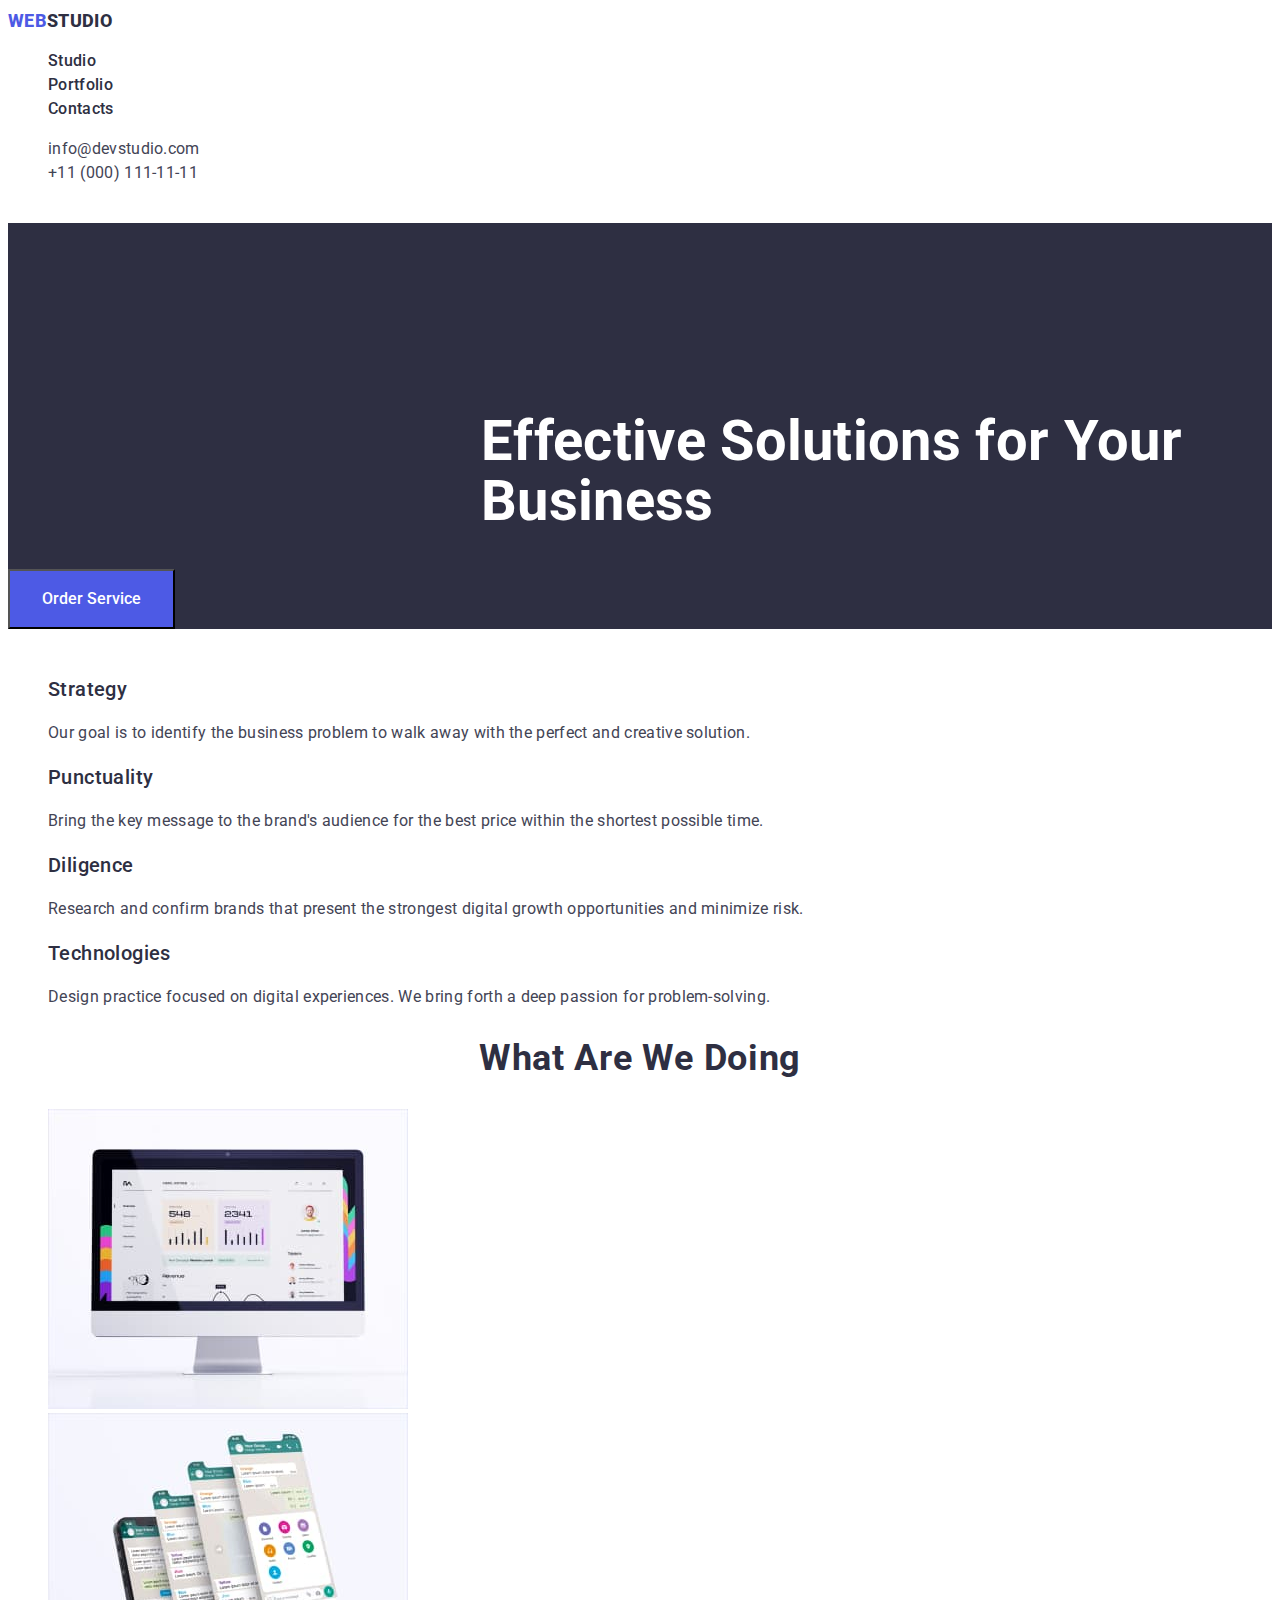
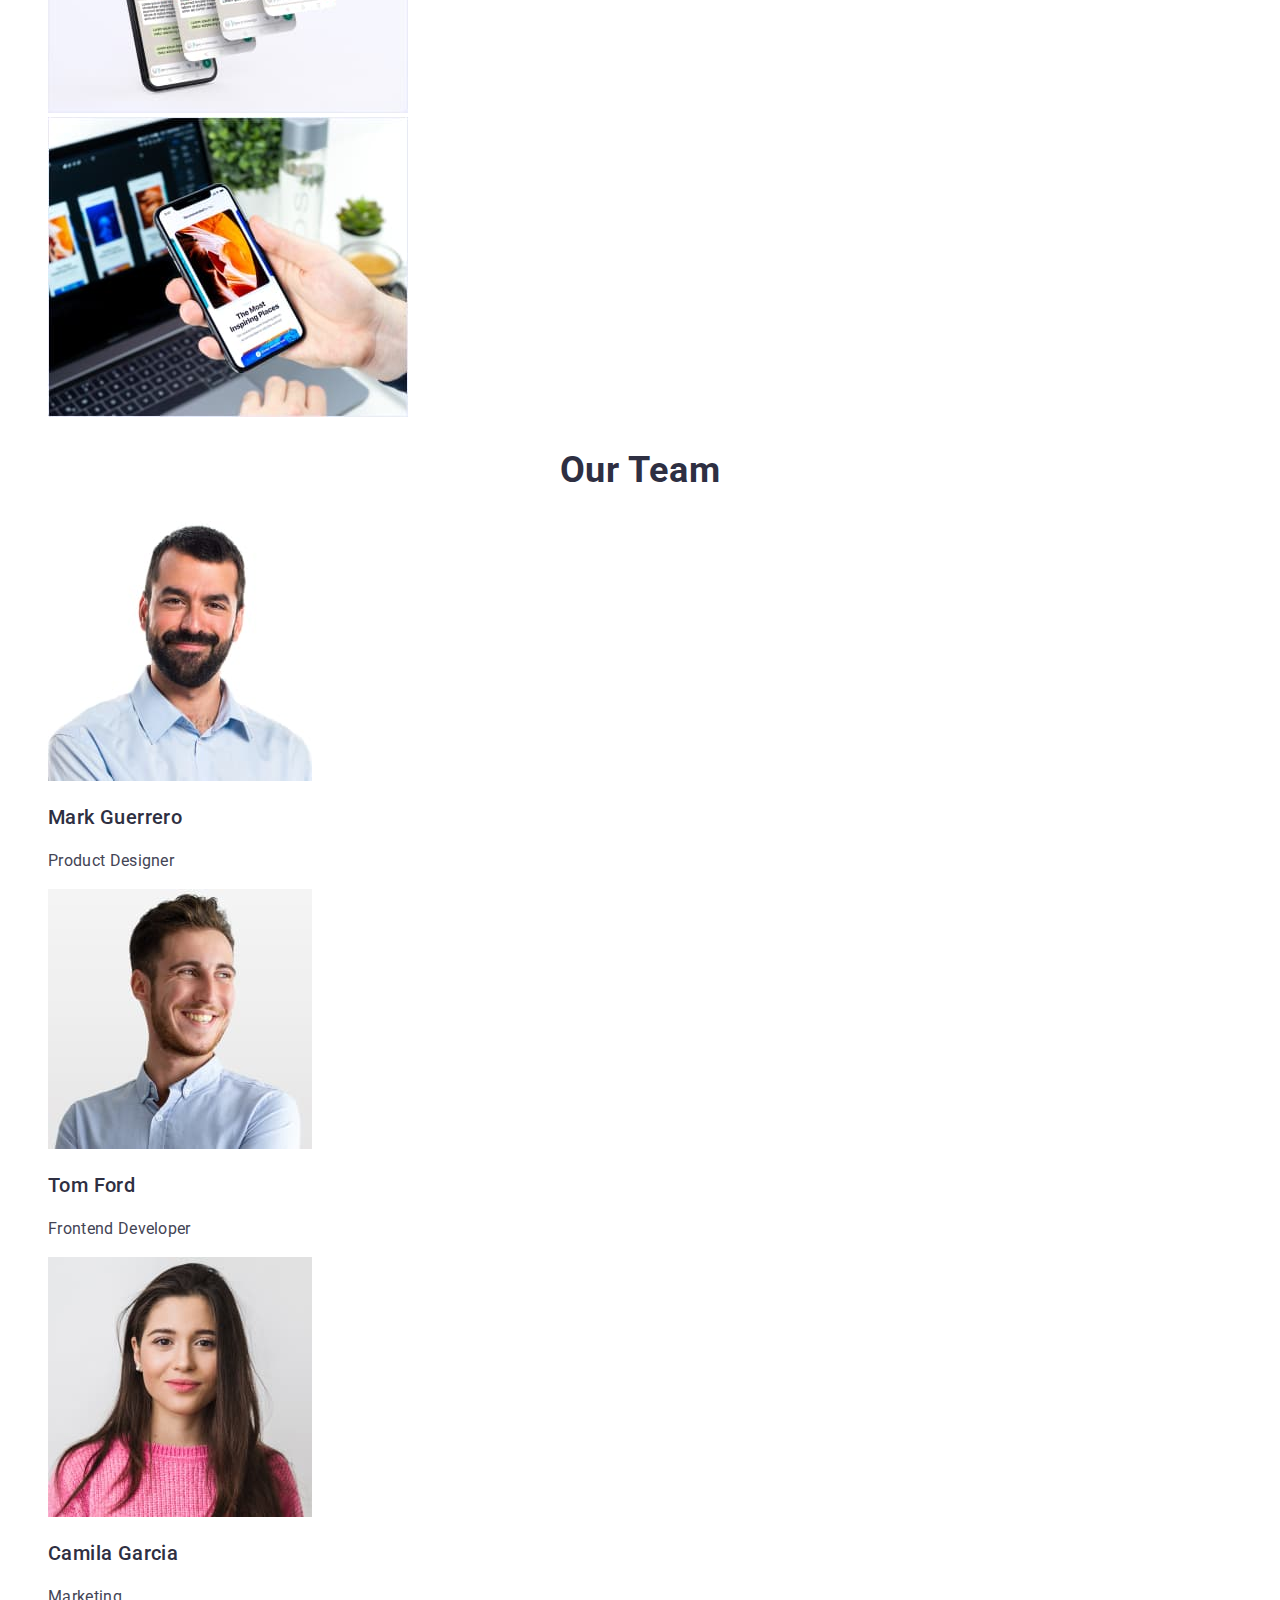
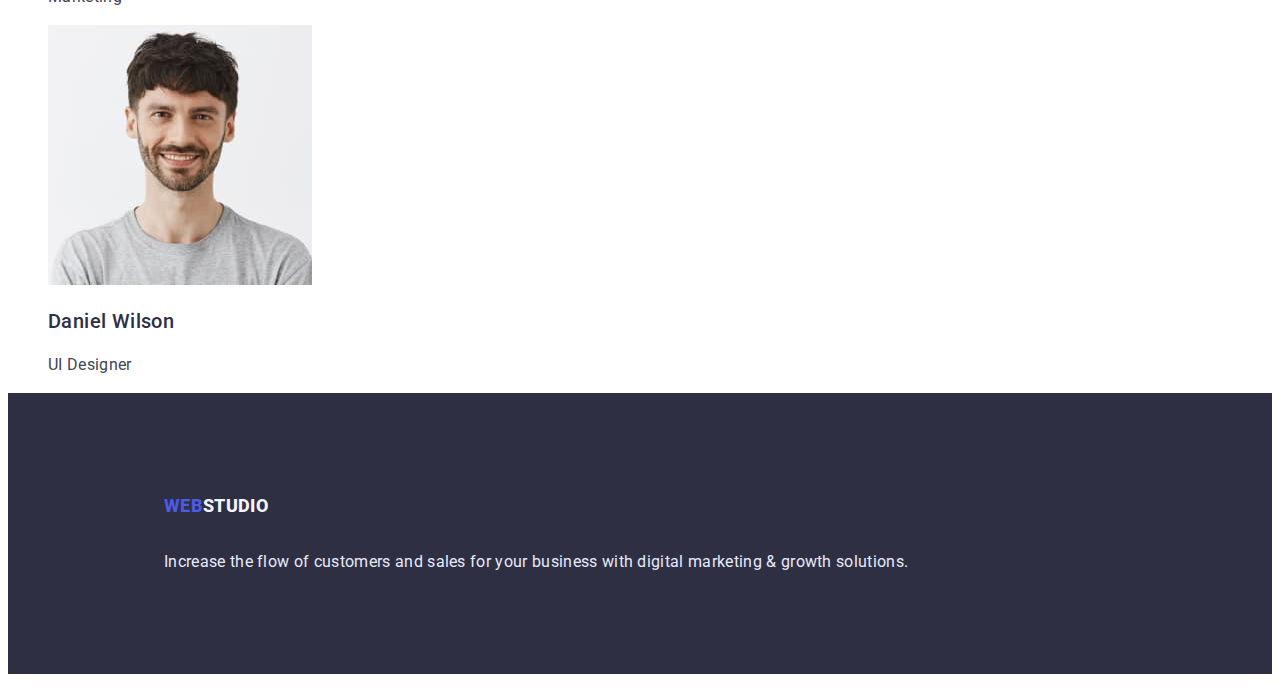
<file: index.html>
<!DOCTYPE html>
<html lang="en">
<head>
    <meta charset="UTF-8">
    <meta http-equiv="X-UA-Compatible" content="IE=edge">
    <meta name="viewport" content="width=device-width, initial-scale=1.0">
    <title>Document</title>
    <link rel="stylesheet" href="./css/style.css">
    <link rel="preconnect" href="https://fonts.googleapis.com">
    <link rel="preconnect" href="https://fonts.gstatic.com" crossorigin>
    <link href="https://fonts.googleapis.com/css2?family=Raleway:wght@800&family=Roboto:wght@400;500;700;900&display=swap" rel="stylesheet">
</head>
<body>
    <header>
        <!-- Navigation -->
        <nav class="nav">
            <a href="/">
                <span class="nav-logo-text-parth1">Web</span><span class="nav-logo-text-parth2">Studio</span>
            </a>
            <ul class="nav-title">
                <li class="nav-title-list">
                    <a href="index.html"  class="nav-title-list-text">Studio</a>
                </li>
                <li class="nav-title-list">
                    <a href="portfolio.html"  class="nav-title-list-text">Portfolio</a> 
                </li>
                <li class="nav-title-list">
                    <a href="index.html" class="nav-title-list-text">Contacts</a>  
                </li>
            </ul>
        </nav>
        <!-- Contacts -->
        <address class="nav-contact">
            <ul>
                <li class="nav-contact-list">
                    <a href="mailto:info@devstudio.com" class="nav-contact-list-text">info@devstudio.com</a>
                </li>
                <li class="nav-contact-list">
                    <a href="tel:+110001111111"  class="nav-contact-list-text">+11 (000) 111-11-11</a>
                </li>
            </ul>
        </address>     
    </header>
    <main>   
        <!-- Section 1 -->
        <section class="section-1">
            <h1 class="section-1-h1">Effective Solutions for Your Business</h1>
            <button class="section-1-startpage-btn" type="button">Order Service</button> 
        </section>
        <!-- Section 2 -->
        <section class="section-2">
            <h2 class="section-2-h2">Our Advantages</h2>
            <ul class="list">
                <li>
                    <h3 class="section-2-h3">Strategy</h3>
                    <p class="section-2-p">Our goal is to identify the business problem to walk away with the perfect and creative solution. </p>
                </li>
                <li>
                    <h3 class="section-2-h3">Punctuality</h3>
                    <p class="section-2-p">Bring the key message to the brand's audience for the best price within the shortest possible time.</p>
                </li>
                <li>
                    <h3 class="section-2-h3">Diligence</h3>
                    <p class="section-2-p">Research and confirm brands that present the strongest digital growth opportunities and minimize risk.</p>
                </li>
                <li>
                    <h3 class="section-2-h3">Technologies</h3>
                    <p class="section-2-p">Design practice focused on digital experiences. We bring forth a deep passion for problem-solving.</p>
                </li>
            </ul>
        </section>
        <!-- Section 3 -->
        <section class="section-3">
            <h2 class="section-3-h2">What are we doing</h2>
            <ul class="list">
                <li>
                    <img class="section-3-img" src="./images/img-1.jpg" alt="monitor" width="360">
                </li>
                <li>
                    <img class="section-3-img" src="./images/img-2.jpg" alt="mobile-apps" width="360">
                </li>
                <li>
                    <img class="section-3-img" src="./images/img-3.jpg" alt="phone" width="360">
                </li>
            </ul> 
        </section>
        <!-- Section 4 -->
        <section class="section-4">
            <h2 class="section-4-h2">Our Team</h2>
            <ul class="list">
                <li>
                    <img src="./images/team-card-1.jpg" alt="Mark Guerrero" width="264">
                    <h3 class="section-4-h3">Mark Guerrero</h3>
                    <p class="section-4-p">Product Designer</p>
                </li>
                <li>
                    <img src="./images/team-card-2.jpg" alt="Tom Ford" width="264">
                    <h3 class="section-4-h3">Tom Ford</h3>
                    <p class="section-4-p">Frontend Developer</p>   
                </li>
                <li>
                    <img src="./images/team-card-3.jpg" alt="Camila Garcia" width="264">
                    <h3 class="section-4-h3">Camila Garcia</h3>
                    <p class="section-4-p">Marketing</p>
                </li>
                <li>
                    <img src="./images/team-card-4.jpg" alt="Daniel Wilson" width="264">
                    <h3 class="section-4-h3">Daniel Wilson</h3>
                    <p class="section-4-p">UI Designer</p>
                </li>
            </ul>
        </section>
    </main>  
    <!-- Footer -->
    <footer class="footer">
        <a href="./index.html" class="footer-logo-position">
           <span class="footer-logo-parth1">Web</span><span class="footer-logo-parth2">Studio</span>
        </a>
        <p class="footer-p">Increase the flow of customers and sales for your business with digital marketing & growth solutions.</p>
    </footer>  
</body>
</html>
</file>
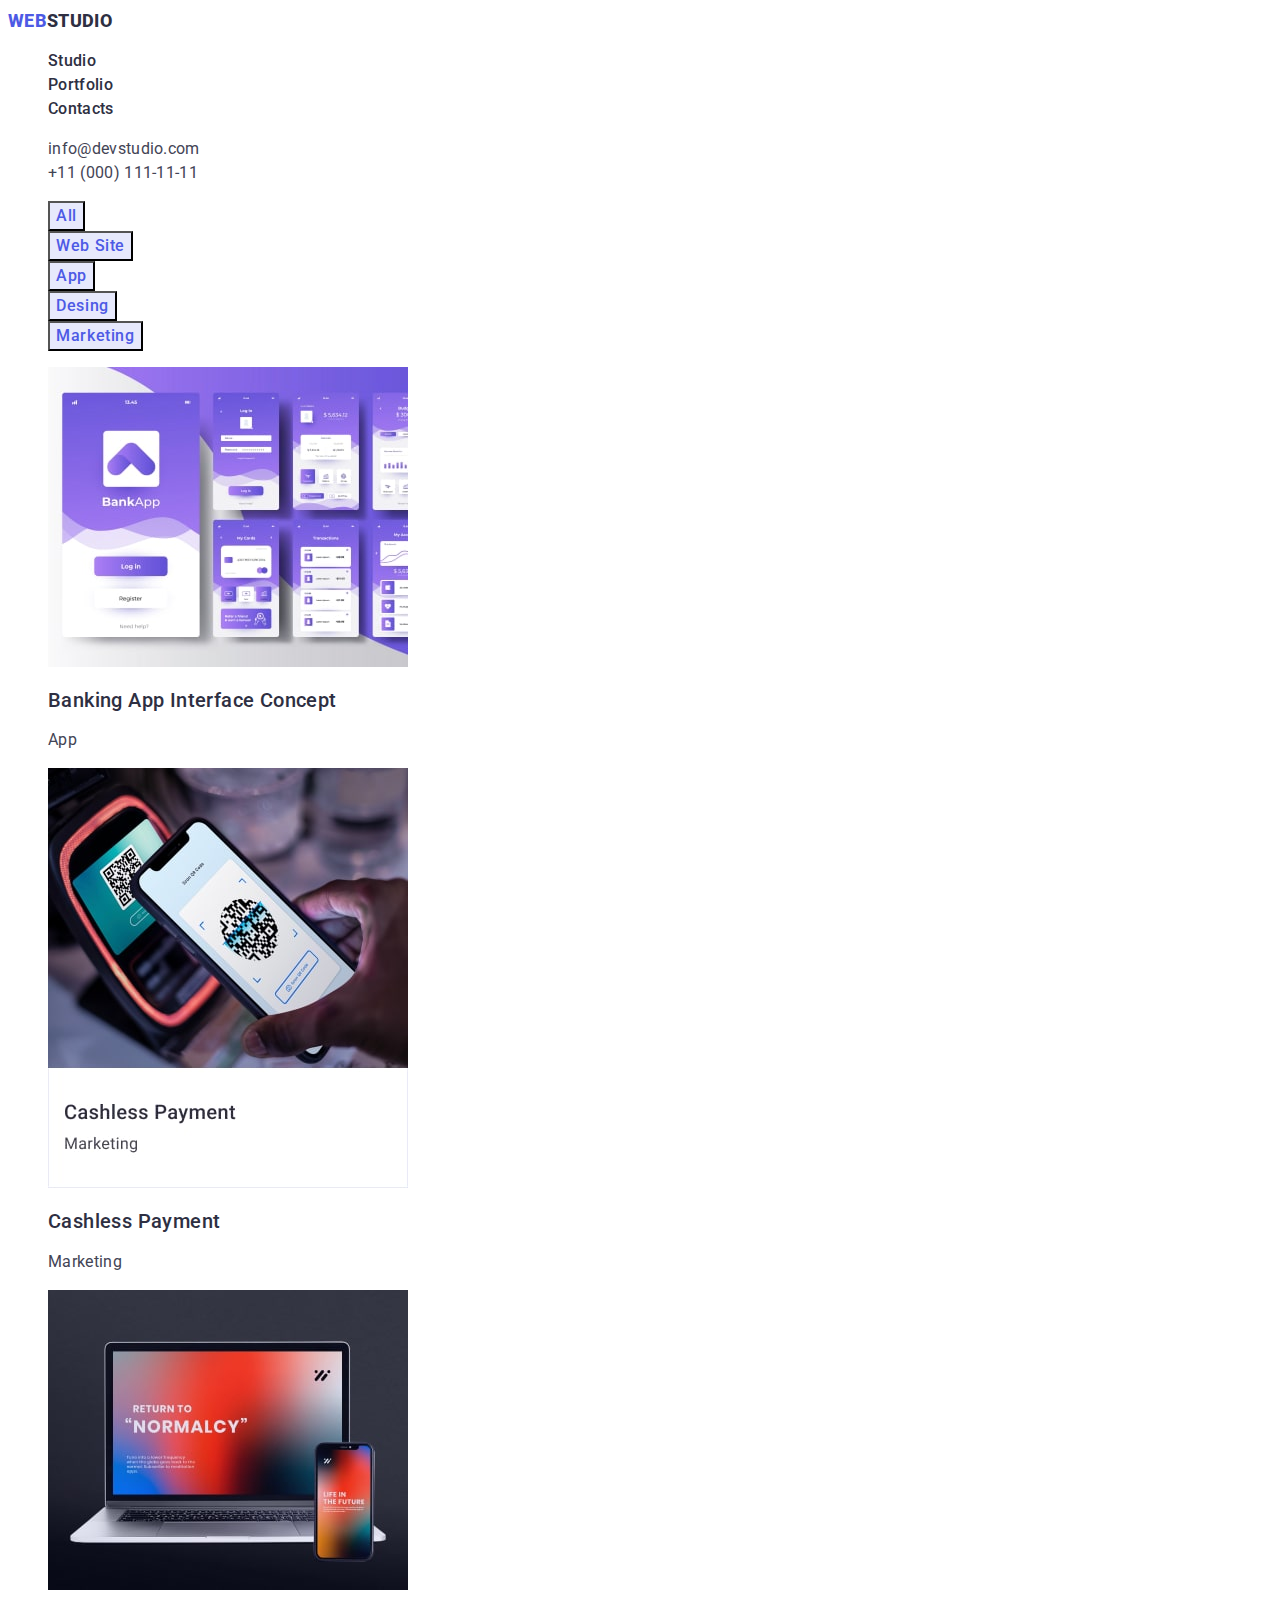
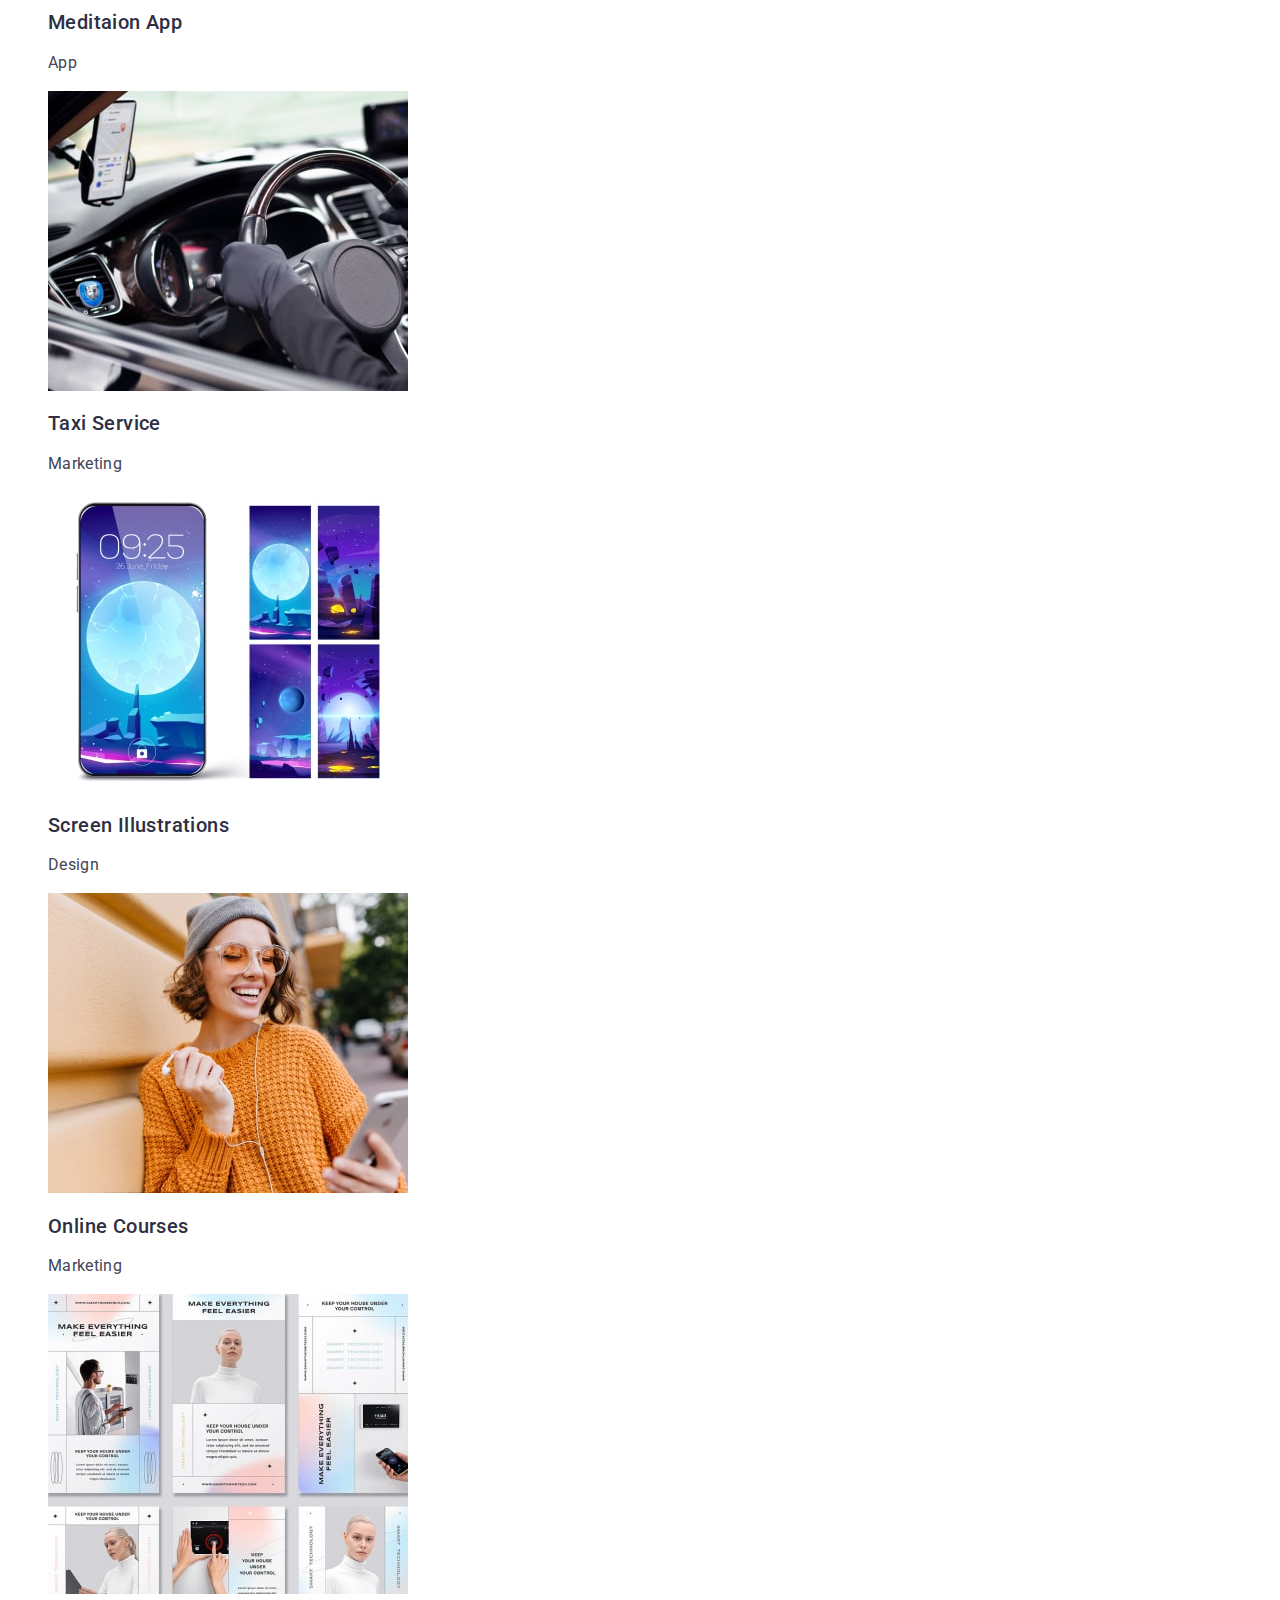
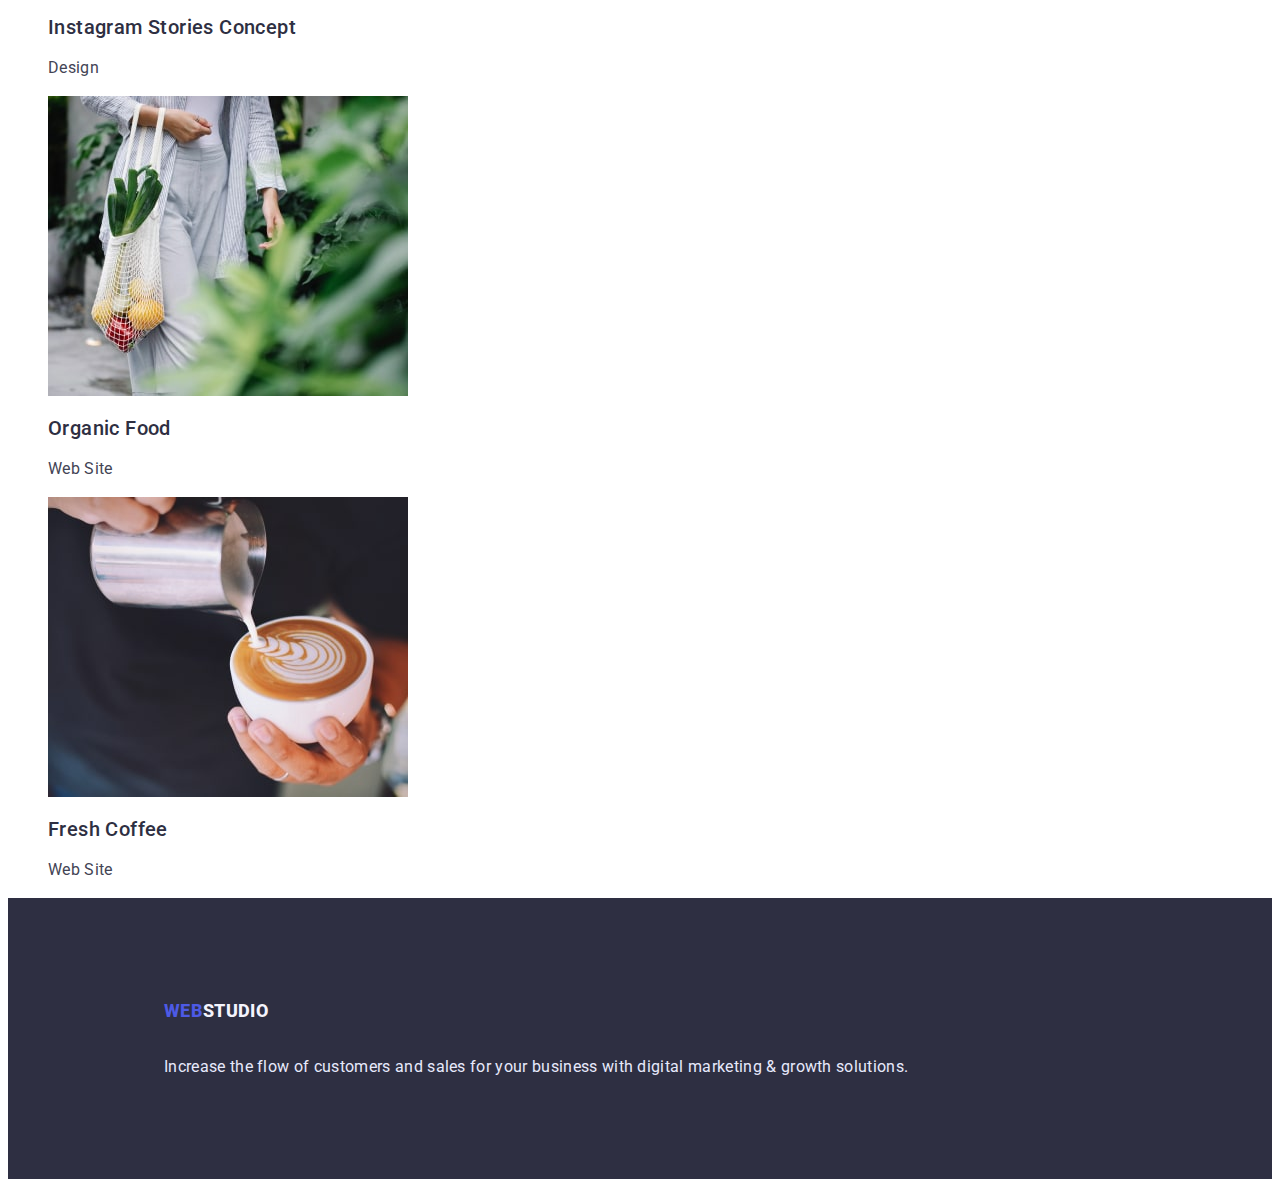
<file: portfolio.html>
<!DOCTYPE html>
<html lang="en">

<head>
    <meta charset="UTF-8">
    <meta http-equiv="X-UA-Compatible" content="IE=edge">
    <meta name="viewport" content="width=device-width, initial-scale=1.0">
    <title>Document</title>
    <link rel="stylesheet" href="./css/style.css">
    <link rel="preconnect" href="https://fonts.googleapis.com">
    <link rel="preconnect" href="https://fonts.gstatic.com" crossorigin>
    <link href="https://fonts.googleapis.com/css2?family=Raleway:wght@800&family=Roboto:wght@400;500;700;900&display=swap" rel="stylesheet">
</head>

<body>
    <header>
        <!-- Navigation -->
        <nav class="nav">
            <a href="/">
                <span class="nav-logo-text-parth1">Web</span><span class="nav-logo-text-parth2">Studio</span>
            </a>
            <ul class="nav-title">
                <li class="nav-title-list">
                    <a href="index.html"  class="nav-title-list-text">Studio</a>
                </li>
                <li class="nav-title-list">
                    <a href="portfolio.html"  class="nav-title-list-text">Portfolio</a> 
                </li>
                <li class="nav-title-list">
                    <a href="index.html" class="nav-title-list-text">Contacts</a>  
                </li>
            </ul>
        </nav>
        <!-- Contacts -->
        <address class="nav-contact">
            <ul>
                <li class="nav-contact-list">
                    <a href="mailto:info@devstudio.com" class="nav-contact-list-text">info@devstudio.com</a>
                </li>
                <li class="nav-contact-list">
                    <a href="tel:+110001111111"  class="nav-contact-list-text">+11 (000) 111-11-11</a>
                </li>
            </ul>
        </address>     
    </header>
    <!-- Main -->
    <main class="portfolio-main">
        <ul class="portfolio-btn">
            <li>
                <button class="portfolio-btn-list" type="button">All</button>
            </li>
            <li>
                <button class="portfolio-btn-list" type="button">Web Site</button>
            </li>
            <li>
                <button class="portfolio-btn-list" type="button">App</button>
            </li>
            <li>
                <button class="portfolio-btn-list" type="button">Desing</button>
            </li>
            <li>
                <button class="portfolio-btn-list" type="button">Marketing</button>
            </li>
        </ul>
        <h1 class="portfolio-main-h1">Product</h1>
        <ul class="portfolio-product-list list">
            <li>
                <img src="./images/img-1-1.jpg" alt="Banking App Interface Concept" width="360">
                <h2 class="portfolio-product-list-h2">Banking App Interface Concept</h2>
                <p class="portfolio-product-list-p">App</p>
            </li>
            <li>
                <img src="./images/img-1-2.jpg" alt="Cashless Payment" width="360">
                <h2 class="portfolio-product-list-h2">Cashless Payment</h2>
                <p class="portfolio-product-list-p">Marketing</p>
            </li>
            <li>
                <img src="./images/img-1-3.jpg" alt="Meditaion App" width="360">
                <h2 class="portfolio-product-list-h2">Meditaion App</h2>
                <p class="portfolio-product-list-p">App</p>
            </li>
            <li>
                <img src="./images/img-1-4.jpg" alt="Taxi Service" width="360">
                <h2 class="portfolio-product-list-h2">Taxi Service</h2>
                <p class="portfolio-product-list-p">Marketing</p>
            </li>
            <li>
                <img src="./images/img-1-5.jpg" alt="Screen Illustrations" width="360">
                <h2 class="portfolio-product-list-h2">Screen Illustrations</h2>
                <p class="portfolio-product-list-p">Design</p>
            </li>
            <li>
                <img src="./images/img-1-6.jpg" alt="Online Courses" width="360">
                <h2 class="portfolio-product-list-h2">Online Courses</h2>
                <p class="portfolio-product-list-p">Marketing</p>
            </li>
            <li>
                <img src="./images/img-1-7.jpg" alt="Instagram Stories Concept" width="360">
                <h2 class="portfolio-product-list-h2">Instagram Stories Concept</h2>
                <p class="portfolio-product-list-p">Design</p>
            </li>
            <li>
                <img src="./images/img-1-8.jpg" alt="Organic Food" width="360">
                <h2 class="portfolio-product-list-h2">Organic Food</h2>
                <p class="portfolio-product-list-p">Web Site</p>
            </li>
            <li>
                <img src="./images/img-1-9.jpg" alt="Fresh Coffee" width="360">
                <h2 class="portfolio-product-list-h2">Fresh Coffee</h2>
                <p class="portfolio-product-list-p">Web Site</p>
            </li>
        </ul>
    </main>
    <!-- Footer -->
    <footer class="footer">
        <a href="./index.html" class="footer-logo-position">
           <span class="footer-logo-parth1">Web</span><span class="footer-logo-parth2">Studio</span>
        </a>
        <p class="footer-p">Increase the flow of customers and sales for your business with digital marketing & growth solutions.</p>
    </footer>   
</body>

</html>
</file>
<file: css/style.css>
/* Global classes */

:root {
    --title-text-color-primary: #2E2F42;
    --title-text-color-secondary: #434455;
    --primary-btn-bg-color: #4D5AE5;
    --secondary-btn-bg-color: #E7E9FC;
    --primary-btn-color: #fff;
    --secondary-btn-color: #4D5AE5;
}

a {
    text-decoration: none;
}

body {
    font-family: 'Roboto', sans-serif;
    letter-spacing: 0.02em;
}

.list {
    list-style-type: none;
}


.portfolio-btn {
    list-style-type: none;
}

.portfolio-btn-list {
    color: var(--secondary-btn-color);
    background-color: var(--secondary-btn-bg-color);
    font-family: 'Roboto';
    font-style: normal;
    font-weight: 500;
    font-size: 16px;
    line-height: 1.5;
    display: flex;
    align-items: center;
    text-align: center;
    letter-spacing: 0.04em;
    cursor: pointer;
}

.portfolio-btn-list:hover,
.portfolio-btn-list:focus {
    color: var(--primary-btn-color);
    background-color: var(--primary-btn-bg-color);
    cursor: pointer;
}

/* NAVIGATION */

.nav-logo-text-parth1 {
    color: #4D5AE5;
    font-size: 18px;
    line-height: 1.4;
    font-weight: 800;
    text-transform: uppercase;
}

.nav-logo-text-parth2 {
    color: #2E2F42;
    font-size: 18px;
    line-height: 1.4;
    font-weight: 800;
    text-transform: uppercase;
}

.nav-title-list,
.nav-contact-list {
    list-style-type: none;
}

.nav-title-list-text {
    font-weight: 500;
    font-size: 16px;
    line-height: 1.5;
    color: #2E2F42;
}

.nav-title-list-text:hover,
.nav-title-list-text:focus {
    color: #404BBF;
}

.nav-contact-list-text {
    font-weight: 400;
    font-size: 16px;
    line-height: 1.5;
    letter-spacing: 0.02em;
    color: #434455;
    font-style: normal;
}

.nav-contact-list-text:hover,
.nav-contact-list-text:focus {
    color: #404BBF;
}

/* MAIN */
/* SECTION 1 */

.section-1 {
    background: #2E2F42;
    margin-bottom: 48px;
}

.section-1-h1 {
    color: #fff;
    padding-top: 188px;
    padding-left: 473px;
    font-weight: 700;
    font-size: 56px;
    line-height: 1.08;
}

.section-1-startpage-btn {
    color: var(--primary-btn-color);
    background-color: var(--primary-btn-bg-color);
    font-family: 'Roboto';
    font-style: normal;
    font-weight: 500;
    font-size: 16px;
    line-height: 1.5;
    display: flex;
    align-items: center;
    cursor: pointer;
    padding: 16px 32px;
}

.section-1-startpage-btn:hover,
.section-1-startpage-btn:focus {
    color: #fff;
    background-color: #404BBF;
    cursor: pointer;
}

/* SECTION 2 */

.section-2-h2{
    visibility: hidden;
    display: none;
}

.section-2-h3 {
    font-weight: 500;
    font-size: 20px;
    line-height: 1.2;
    letter-spacing: 0.02em;
    color: var(--title-text-color-primary);
}

.section-2-p {
    font-weight: 400;
    font-size: 16px;
    line-height: 1.5;
    letter-spacing: 0.02em;
    color: var(--title-text-color-secondary);
}

/* SECTION 3 */

.section-3-h2 {
    font-weight: 700;
    font-size: 36px;
    line-height: 1.11;
    text-align: center;
    letter-spacing: 0.02em;
    text-transform: capitalize;
    color: var(--title-text-color-primary);
}

.section-3-img {
    width: 360px;
    height: 300px;
}

/* SECTION 4 */

.section-4-h2 {
    font-weight: 700;
    font-size: 36px;
    line-height: 1.11;
    text-align: center;
    letter-spacing: 0.02em;
    text-transform: capitalize;
    color: var(--title-text-color-primary);
}

.section-4-h3 {
    font-weight: 500;
    font-size: 20px;
    line-height: 1.2;
    letter-spacing: 0.02em;
    color: var(--title-text-color-primary);
}

.section-4-p {
    font-weight: 400;
    font-size: 16px;
    line-height: 1.5;
    letter-spacing: 0.02em;
    color: var(--title-text-color-secondary);
}

/* FOTTER */

.footer-logo-position {
    padding-top: 100px;
    padding-left: 156px;
    display: inline-block;
}

.footer-logo-parth1 {
    color: #4D5AE5;
    font-size: 18px;
    line-height: 1.4;
    font-weight: 800;
    text-transform: uppercase;
}

.footer-logo-parth2 {
    color: #F4F4FD;
    font-size: 18px;
    line-height: 1.4;
    font-weight: 800;
    text-transform: uppercase;
}

.footer {
    background: #2E2F42;
}

.footer-p {
    font-weight: 400;
    font-size: 16px;
    line-height: 1.5;
    letter-spacing: 0.02em;
    color: #E7E9FC;
    padding-top: 16px;
    padding-left: 156px;
    padding-bottom: 100px;
}

/* PORTFOLIO */

.portfolio-main-h1 {
    visibility: hidden;
    display: none;
}

.portfolio-product-list-h2 {
    font-weight: 500;
    font-size: 20px;
    line-height: 1.2;
    letter-spacing: 0.02em;
    color: #2E2F42;
}

.portfolio-product-list-p {
    font-weight: 400;
    font-size: 16px;
    line-height: 1.5;
    letter-spacing: 0.02em;
    color: #434455;
}
</file>
